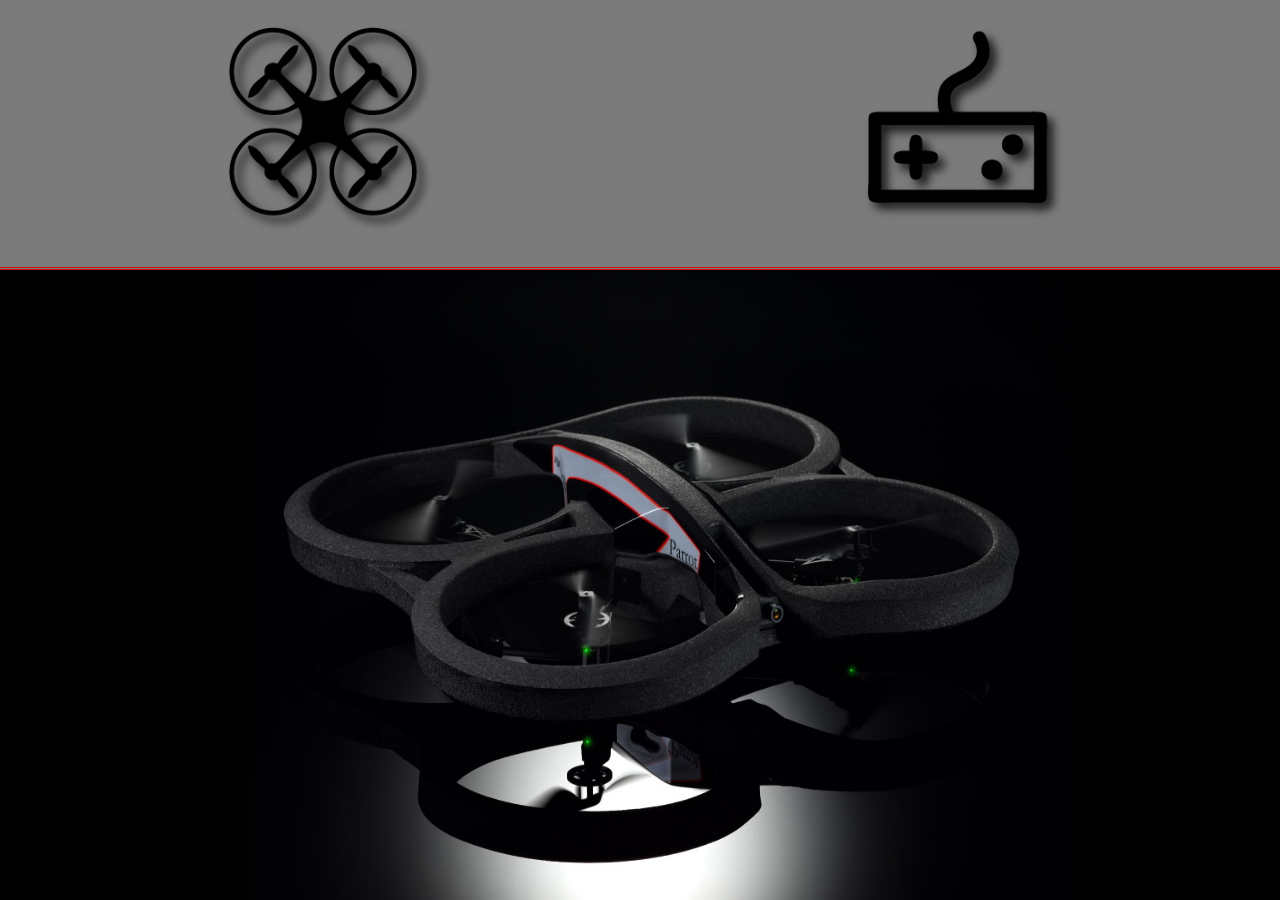
<file: index.html>
<!doctype html>
<html>
	<head>
		<meta http-equiv="Content-Type" content="text/html; charset=utf-8">
		<link rel="stylesheet" href="css/Proyecto.css">
		<link rel="icon" type="image/png" href="/img/drone.png" />
	
		<title>Homepage - PFG Iván Rodríguez - WebRTC on a Drone</title>
	</head>

	<body>
		
		<div id=banner>
			<div class=container><a href="/droner.html"><img src=img/drone-sombra.png id="toDroner" class=mainButtons></img></a></div>
			<div class=container><a href="/remote.html"><img src=img/mando-sombra.png id="toRemote" class=mainButtons></img></a></div>
		</div>	
	</body>
</html>
</file>
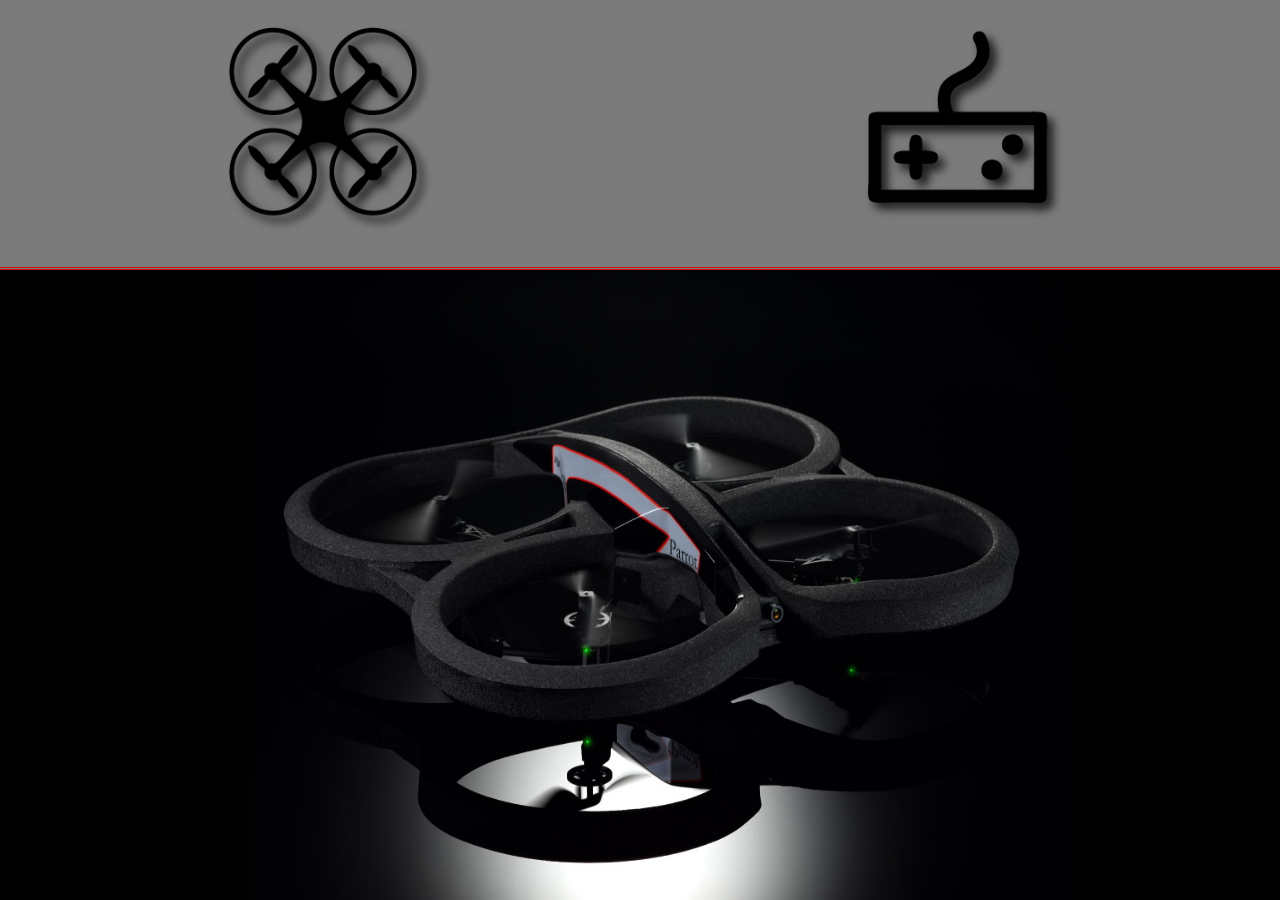
<file: Codigo/index.html>
<!--**********************************************
Código perteneciente al Trabajo Fin de Grado:
MANEJO DE UN DRONE CON WEBRTC Y JDEROBOT

Autor: Iván Rodríguez-Bobada Martín
      ivan7688[at]gmail[dot]com
Tutor: Jose María Cañas Plaza
      josemaria[dot]plaza[at]gmail[dot]com
Wiki: http://jderobot.org/Irodmar-tfg
**********************************************-->


<!doctype html>
<html>
	<head>
		<meta http-equiv="Content-Type" content="text/html; charset=utf-8">
		<link rel="stylesheet" href="css/Proyecto.css">
		<link rel="icon" type="image/png" href="/img/drone.png" />
	
		<title>Homepage - PFG Iván Rodríguez - WebRTC on a Drone</title>
	</head>

	<body>
		
		<div id=banner>
			<div class=container><a href="/droner.html"><img src=img/drone-sombra.png id="toDroner" class=mainButtons></img></a></div>
			<div class=container><a href="/remote.html"><img src=img/mando-sombra.png id="toRemote" class=mainButtons></img></a></div>
		</div>	
	</body>
</html>
</file>
<file: css/Proyecto.css>
*{
       -webkit-transition: all 300ms ease-in-out;
       -moz-transition: all 300ms ease-in-out;
       -ms-transition: all 300ms ease-in-out;
       -o-transition: all 300ms ease-in-out;
       transition: all 300ms ease-in-out;
       -webkit-box-sizing:border-box;
       -moz-box-sizing:border-box;
       box-sizing:border-box;
}

body{
       background: url(background.jpg) no-repeat;
       background-size: 100% 100%;

}

body, html {
       width: 100%;
       height: 100%;
       margin: 0;
       padding: 0;
       overflow: hidden;
}

p{ float:left }

.mainButtons{
       position: relative;
       height: 90%;
       width: auto;

}

.mainButtons:hover{
       height: 100%;
       width: auto;
}



.container{
       position: relative;
       width: 50%;
       height: 100%;
       float:left;
       text-align: center;
}



#banner{
       width: 100%;
       height: 30%;
       background-color: #7C7B7B;
       border-bottom: double ;
       border-bottom-color: #CE1010;
}


video#droneVideo { 
       position: fixed;
       top: 50%;
       left: 50%;
       min-width: 100%;
       min-height: 100%;
       width: auto;
       height: auto;
       z-index: -100;
       -webkit-transform: translateX(-50%) translateY(-50%);
       transform: translateX(-50%) translateY(-50%);
       background: url(background.jpg) no-repeat;
       background-size: cover; 
}

#mapa{
       position: absolute;
       bottom: 0px;
       left: 50%;
       transform: translate(-50%, -5%);
}

#attitude {     
       float: left;
}

#altimeter {     
       float: left;
}

#turn_coordinator {     
       float: right;
}

#heading {     
       float: right;
}

#buttons {
       position: absolute;
       top: 10px;
       left: 50%;
       transform: translate(-50%, -5%);
}




#leftJoystick {
       position: absolute;
       bottom: 25px;
       left: 50px;
}

#rightJoystick {
       position: absolute;
       bottom: 25px;
       right: 50px;
}



#localVideo{
       position: absolute;
       bottom: 50%;
       left: 50%;
       transform: translate(-50%, 50%);       
}
</file>
<file: Codigo/css/Proyecto.css>
*{
       -webkit-transition: all 300ms ease-in-out;
       -moz-transition: all 300ms ease-in-out;
       -ms-transition: all 300ms ease-in-out;
       -o-transition: all 300ms ease-in-out;
       transition: all 300ms ease-in-out;
       -webkit-box-sizing:border-box;
       -moz-box-sizing:border-box;
       box-sizing:border-box;
}

body{
       background: url(background.jpg) no-repeat;
       background-size: 100% 100%;

}

body, html {
       width: 100%;
       height: 100%;
       margin: 0;
       padding: 0;
       overflow: hidden;
}

p{ float:left }

.mainButtons{
       position: relative;
       height: 90%;
       width: auto;

}

.mainButtons:hover{
       height: 100%;
       width: auto;
}



.container{
       position: relative;
       width: 50%;
       height: 100%;
       float:left;
       text-align: center;
}



#banner{
       width: 100%;
       height: 30%;
       background-color: #7C7B7B;
       border-bottom: double ;
       border-bottom-color: #CE1010;
}


video#droneVideo { 
       position: fixed;
       top: 50%;
       left: 50%;
       min-width: 100%;
       min-height: 100%;
       width: auto;
       height: auto;
       z-index: -100;
       -webkit-transform: translateX(-50%) translateY(-50%);
       transform: translateX(-50%) translateY(-50%);
       background: url(background.jpg) no-repeat;
       background-size: cover; 
}

#mapa{
       position: absolute;
       bottom: 0px;
       left: 50%;
       transform: translate(-50%, -5%);
}

#attitude {     
       float: left;
}

#altimeter {     
       float: left;
}

#turn_coordinator {     
       float: right;
}

#heading {     
       float: right;
}



#leftJoystick {
       position: absolute;
       bottom: 25px;
       left: 50px;
}

#rightJoystick {
       position: absolute;
       bottom: 25px;
       right: 50px;
}



#localVideo{
       position: absolute;
       bottom: 50%;
       left: 50%;
       transform: translate(-50%, 50%);       
}
</file>
